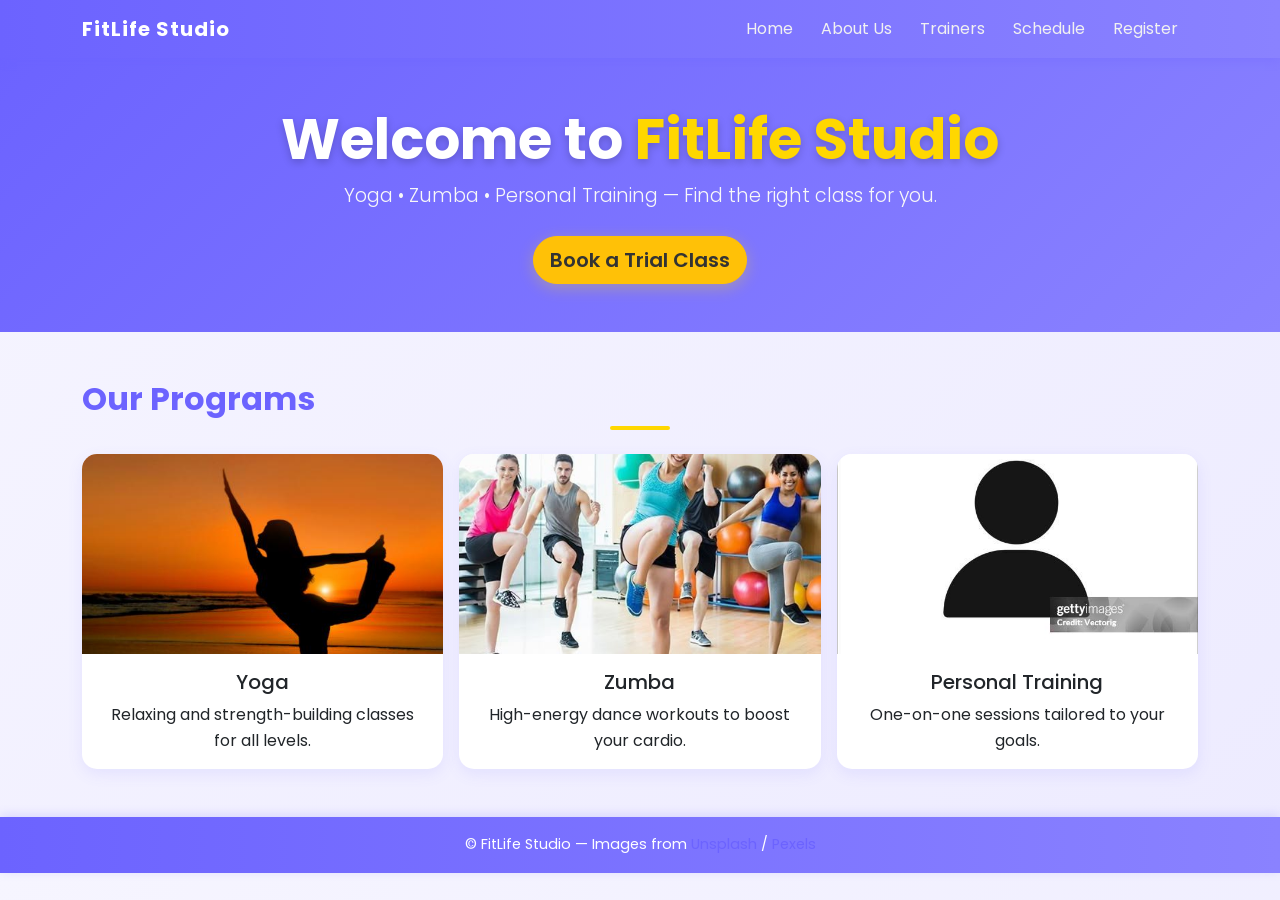
<file: index.html>
<!doctype html>
<html lang="en">
<head>
  <meta charset="UTF-8">
  <meta name="viewport" content="width=device-width, initial-scale=1.0">
  <title>FitLife Studio</title>

  <!-- Google Fonts -->
  <link href="https://fonts.googleapis.com/css2?family=Poppins:wght@400;600;700&display=swap" rel="stylesheet">

  <!-- Bootstrap -->
  <link href="https://cdn.jsdelivr.net/npm/bootstrap@5.3.0/dist/css/bootstrap.min.css" rel="stylesheet">

  <!-- Custom CSS -->
  <link rel="stylesheet" href="css/style.css">
</head>

<body class="home-page">
  <!-- Navbar -->
  <nav class="navbar navbar-expand-lg navbar-dark bg-primary">
    <div class="container">
      <a class="navbar-brand fw-bold" href="index.html">FitLife Studio</a>
      <button class="navbar-toggler" type="button" data-bs-toggle="collapse" data-bs-target="#navmenu" aria-controls="navmenu" aria-expanded="false" aria-label="Toggle navigation">
        <span class="navbar-toggler-icon"></span>
      </button>

      <div class="collapse navbar-collapse" id="navmenu">
        <ul class="navbar-nav ms-auto">
          <li class="nav-item"><a class="nav-link active" href="index.html">Home</a></li>
          <li class="nav-item"><a class="nav-link" href="about.html">About Us</a></li>
          <li class="nav-item"><a class="nav-link" href="trainers.html">Trainers</a></li>
          <li class="nav-item"><a class="nav-link" href="schedule.html">Schedule</a></li>
          <li class="nav-item"><a class="nav-link" href="register.html">Register</a></li>
        </ul>
      </div>
    </div>
  </nav>

  <!-- Hero Section -->
  <header class="hero-section text-center text-white py-5" 
          style="background: linear-gradient(135deg, #6C63FF, #8A82FF); color: #fff; padding: 100px 20px;">
    <div class="container">
      <h1 class="display-4 fw-bold" style="text-shadow: 0 3px 8px rgba(0,0,0,0.2);">
        Welcome to <span style="color: #FFD700;">FitLife Studio</span>
      </h1>
      <p class="lead mb-4" style="font-size: 1.2rem; color: #f8f8f8;">
        Yoga • Zumba • Personal Training — Find the right class for you.
      </p>
      <a href="register.html" class="btn btn-warning btn-lg fw-semibold" 
         style="border-radius: 30px; color: #333; box-shadow: 0 4px 15px rgba(255,215,0,0.3);">
        Book a Trial Class
      </a>
    </div>
  </header>

  <!-- Programs Section -->
  <main class="container my-5">
    <h2 class="mb-4">Our Programs</h2>
    <div class="row g-3">
      <div class="col-md-4">
        <div class="card h-100">
          <img src="images/yoga.jpg" class="card-img-top" alt="Yoga class">
          <div class="card-body">
            <h5 class="card-title">Yoga</h5>
            <p class="card-text">Relaxing and strength-building classes for all levels.</p>
          </div>
        </div>
      </div>
      <div class="col-md-4">
        <div class="card h-100">
          <img src="images/zumba.jpg" class="card-img-top" alt="Zumba class">
          <div class="card-body">
            <h5 class="card-title">Zumba</h5>
            <p class="card-text">High-energy dance workouts to boost your cardio.</p>
          </div>
        </div>
      </div>
      <div class="col-md-4">
        <div class="card h-100">
          <img src="images/personal.jpg" class="card-img-top" alt="Personal training">
          <div class="card-body">
            <h5 class="card-title">Personal Training</h5>
            <p class="card-text">One-on-one sessions tailored to your goals.</p>
          </div>
        </div>
      </div>
    </div>
  </main>

  <!-- Footer -->
  <footer class="text-center py-3 bg-light">
    © FitLife Studio — Images from 
    <a href="https://unsplash.com" target="_blank" style="color: #6C63FF; text-decoration: none;">Unsplash</a> / 
    <a href="https://pexels.com" target="_blank" style="color: #6C63FF; text-decoration: none;">Pexels</a>
  </footer>

  <!-- Bootstrap JS (Required for Navbar to Work) -->
  <script src="https://cdn.jsdelivr.net/npm/bootstrap@5.3.0/dist/js/bootstrap.bundle.min.js"></script>
</body>
</html>
</file>
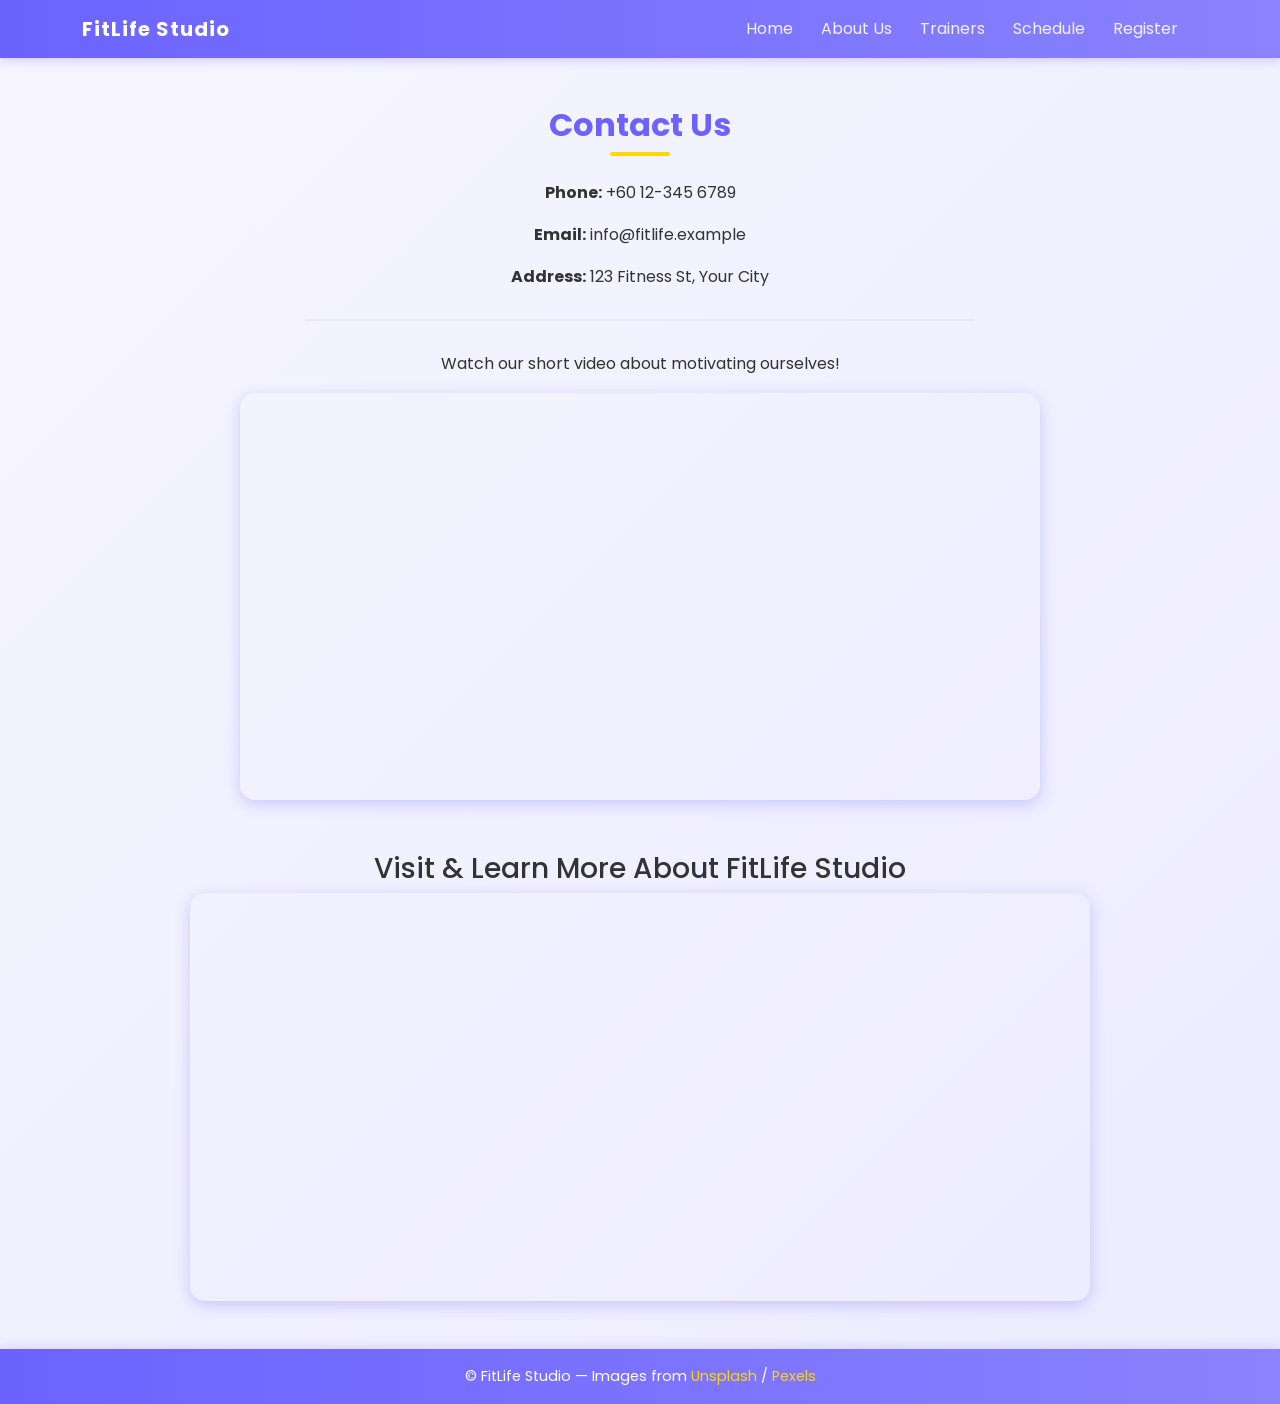
<file: contact.html>
<!doctype html>
<html lang="en">
<head>
  <meta charset="UTF-8">
  <meta name="viewport" content="width=device-width, initial-scale=1.0">
  <title>FitLife Studio - Contact Us</title>

  <!-- Google Fonts -->
  <link href="https://fonts.googleapis.com/css2?family=Poppins:wght@400;600;700&display=swap" rel="stylesheet">

  <!-- Bootstrap -->
  <link href="https://cdn.jsdelivr.net/npm/bootstrap@5.3.0/dist/css/bootstrap.min.css" rel="stylesheet">

  <!-- Custom CSS -->
  <link rel="stylesheet" href="css/style.css">
</head>
<body>
  <!-- Navigation Bar -->
  <nav class="navbar navbar-expand-lg navbar-dark bg-primary">
  <div class="container">
    <a class="navbar-brand" href="index.html">FitLife Studio</a>
    <button class="navbar-toggler" type="button" data-bs-toggle="collapse" data-bs-target="#navmenu">
      <span class="navbar-toggler-icon"></span>
    </button>
    <div id="navmenu" class="collapse navbar-collapse">
      <ul class="navbar-nav ms-auto">
        <li class="nav-item"><a class="nav-link" href="index.html">Home</a></li>
        <li class="nav-item"><a class="nav-link" href="about.html">About Us</a></li>
        <li class="nav-item"><a class="nav-link active" href="trainers.html">Trainers</a></li>
        <li class="nav-item"><a class="nav-link" href="schedule.html">Schedule</a></li>
        <li class="nav-item"><a class="nav-link" href="register.html">Register</a></li>
      </ul>
    </div>
  </div>
</nav>


  <!-- Main Content -->
  <main class="container my-5 text-center">
    <h2>Contact Us</h2>
    <p><strong>Phone:</strong> +60 12-345 6789</p>
    <p><strong>Email:</strong> info@fitlife.example</p>
    <p><strong>Address:</strong> 123 Fitness St, Your City</p>

    <hr style="width:60%; margin: 30px auto; border: 1px solid rgba(108,99,255,0.3);">

    <p>Watch our short video about motivating ourselves!</p>

    <!-- YouTube Video -->
    <div class="video-container" style="max-width:800px; margin:auto; border-radius:15px; overflow:hidden; box-shadow:0 4px 15px rgba(108,99,255,0.3);">
      <iframe 
        width="100%" 
        height="400" 
        src="https://www.youtube.com/embed/DHWEqlG7DI0?si=nvpFpxOe62qZ7cma" 
        title="YouTube video player" 
        frameborder="0" 
        allow="accelerometer; autoplay; clipboard-write; encrypted-media; gyroscope; picture-in-picture; web-share" 
        referrerpolicy="strict-origin-when-cross-origin" 
        allowfullscreen>
      </iframe>
    </div>

    <br><br>

    <h3>Visit & Learn More About FitLife Studio</h3>

    <!-- Google Map -->
    <div class="map-container" style="border-radius:15px; overflow:hidden; box-shadow:0 4px 15px rgba(108,99,255,0.3); max-width:900px; margin:auto;">
      <iframe
        src="https://www.google.com/maps/embed?pb=!1m18!1m12!1m3!1d3972.5682537715657!2d100.274609!3d5.329826300000004!2m3!1f0!2f0!3f0!3m2!1i1024!2i768!4f13.1!3m3!1m2!1s0x304ac13a6e4ac78f%3A0xb7b89b82c0b0f796!2sOneFit%20Fitness%20Studio%20-%20Bayan%20Lepas!5e0!3m2!1sen!2smy!4v1762962706869!5m2!1sen!2smy"
        width="100%"
        height="400"
        style="border:0;"
        allowfullscreen=""
        loading="lazy"
        referrerpolicy="no-referrer-when-downgrade">
      </iframe>
    </div>
  </main>

  <!-- Footer -->
  <footer class="text-center py-3">
    © FitLife Studio — Images from 
    <a href="https://unsplash.com" target="_blank" style="color: #FFD700; text-decoration: none;">Unsplash</a> / 
    <a href="https://pexels.com" target="_blank" style="color: #FFD700; text-decoration: none;">Pexels</a>
  </footer>

  <!-- Bootstrap JS -->
  <script src="https://cdn.jsdelivr.net/npm/bootstrap@5.3.2/dist/js/bootstrap.bundle.min.js"></script>
</body>
</html>
</file>
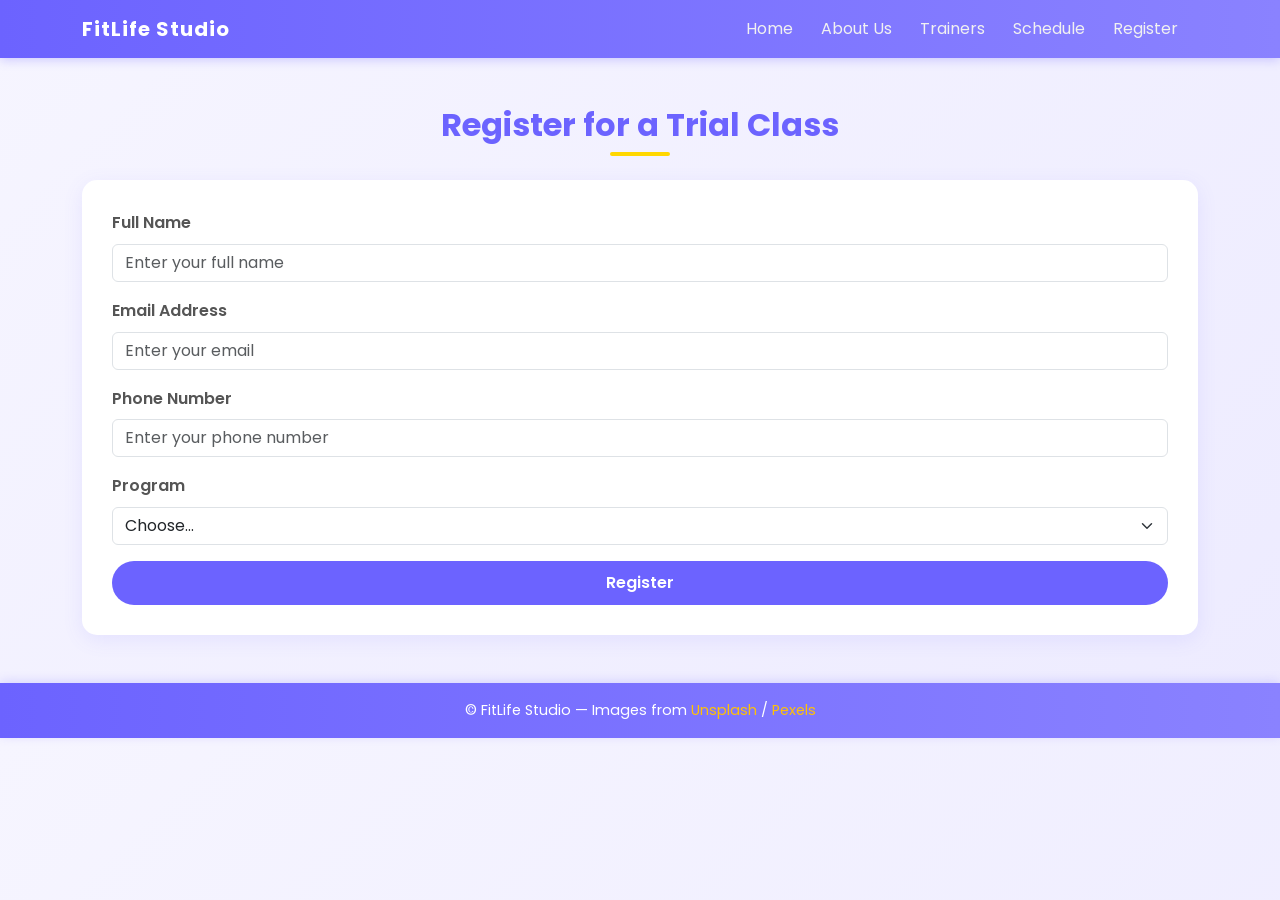
<file: register.html>
<!doctype html>
<html lang="en">
<head>
  <meta charset="UTF-8">
  <meta name="viewport" content="width=device-width, initial-scale=1.0">
  <title>FitLife Studio</title>

  <!-- Google Fonts -->
  <link href="https://fonts.googleapis.com/css2?family=Poppins:wght@400;600;700&display=swap" rel="stylesheet">

  <!-- Bootstrap -->
  <link href="https://cdn.jsdelivr.net/npm/bootstrap@5.3.0/dist/css/bootstrap.min.css" rel="stylesheet">

  <!-- Custom CSS -->
  <link rel="stylesheet" href="css/style.css">
</head>

<body>
  <!-- ✅ Navbar -->
  <nav class="navbar navbar-expand-lg navbar-dark bg-primary">
  <div class="container">
    <a class="navbar-brand" href="index.html">FitLife Studio</a>
    <button class="navbar-toggler" type="button" data-bs-toggle="collapse" data-bs-target="#navmenu">
      <span class="navbar-toggler-icon"></span>
    </button>
    <div id="navmenu" class="collapse navbar-collapse">
      <ul class="navbar-nav ms-auto">
        <li class="nav-item"><a class="nav-link" href="index.html">Home</a></li>
        <li class="nav-item"><a class="nav-link" href="about.html">About Us</a></li>
        <li class="nav-item"><a class="nav-link active" href="trainers.html">Trainers</a></li>
        <li class="nav-item"><a class="nav-link" href="schedule.html">Schedule</a></li>
        <li class="nav-item"><a class="nav-link" href="register.html">Register</a></li>
      </ul>
    </div>
  </div>
</nav>


  <!-- ✅ Main Content -->
  <main class="container my-5">
    <h2 class="text-center mb-4">Register for a Trial Class</h2>

    <form id="regForm" class="needs-validation" novalidate>
      <div class="mb-3">
        <label for="fullName" class="form-label">Full Name</label>
        <input type="text" id="fullName" class="form-control" required minlength="3" placeholder="Enter your full name">
        <div class="invalid-feedback">Please enter your name (min 3 characters).</div>
      </div>

      <div class="mb-3">
        <label for="email" class="form-label">Email Address</label>
        <input type="email" id="email" class="form-control" required placeholder="Enter your email">
        <div class="invalid-feedback">Please provide a valid email.</div>
      </div>

      <div class="mb-3">
        <label for="phone" class="form-label">Phone Number</label>
        <input type="tel" id="phone" class="form-control" required pattern="^[0-9+()\-\s]{7,20}$" placeholder="Enter your phone number">
        <div class="invalid-feedback">Please enter a valid phone number.</div>
      </div>

      <div class="mb-3">
        <label for="program" class="form-label">Program</label>
        <select id="program" class="form-select" required>
          <option value="">Choose...</option>
          <option>Yoga</option>
          <option>Zumba</option>
          <option>Personal Training</option>
        </select>
        <div class="invalid-feedback">Please select a program.</div>
      </div>

      <button type="submit" class="btn btn-primary w-100">Register</button>
    </form>
  </main>

  <!-- ✅ Success Modal -->
  <div class="modal fade" id="successModal" tabindex="-1" aria-labelledby="successModalLabel" aria-hidden="true">
    <div class="modal-dialog modal-dialog-centered">
      <div class="modal-content">
        <div class="modal-header bg-success text-white">
          <h5 class="modal-title" id="successModalLabel">Registration Successful 🎉</h5>
          <button type="button" class="btn-close" data-bs-dismiss="modal" aria-label="Close"></button>
        </div>
        <div class="modal-body text-center">
          <p>Thank you for registering with <strong>FitLife Studio</strong>!</p>
          <p>Our team will contact you soon for confirmation.</p>
        </div>
        <div class="modal-footer">
          <button class="btn btn-success" data-bs-dismiss="modal">Close</button>
        </div>
      </div>
    </div>
  </div>

  <!-- ✅ Footer -->
  <footer class="text-center py-3 bg-primary text-white mt-5">
    © FitLife Studio — Images from 
    <a href="https://unsplash.com" target="_blank" class="text-warning text-decoration-none">Unsplash</a> / 
    <a href="https://pexels.com" target="_blank" class="text-warning text-decoration-none">Pexels</a>
  </footer>

  <!-- Bootstrap JS -->
  <script src="https://cdn.jsdelivr.net/npm/bootstrap@5.3.2/dist/js/bootstrap.bundle.min.js"></script>

  <!-- ✅ JavaScript Validation -->
  <script>
    document.getElementById("regForm").addEventListener("submit", function(event) {
      event.preventDefault(); // stop page reload
      const form = event.target;

      // check if form is valid using Bootstrap's built-in validation
      if (!form.checkValidity()) {
        event.stopPropagation();
        form.classList.add("was-validated");
      } else {
        // show success modal
        const modal = new bootstrap.Modal(document.getElementById("successModal"));
        modal.show();
        form.reset();
        form.classList.remove("was-validated");
      }
    });
  </script>
</body>
</html>
</file>
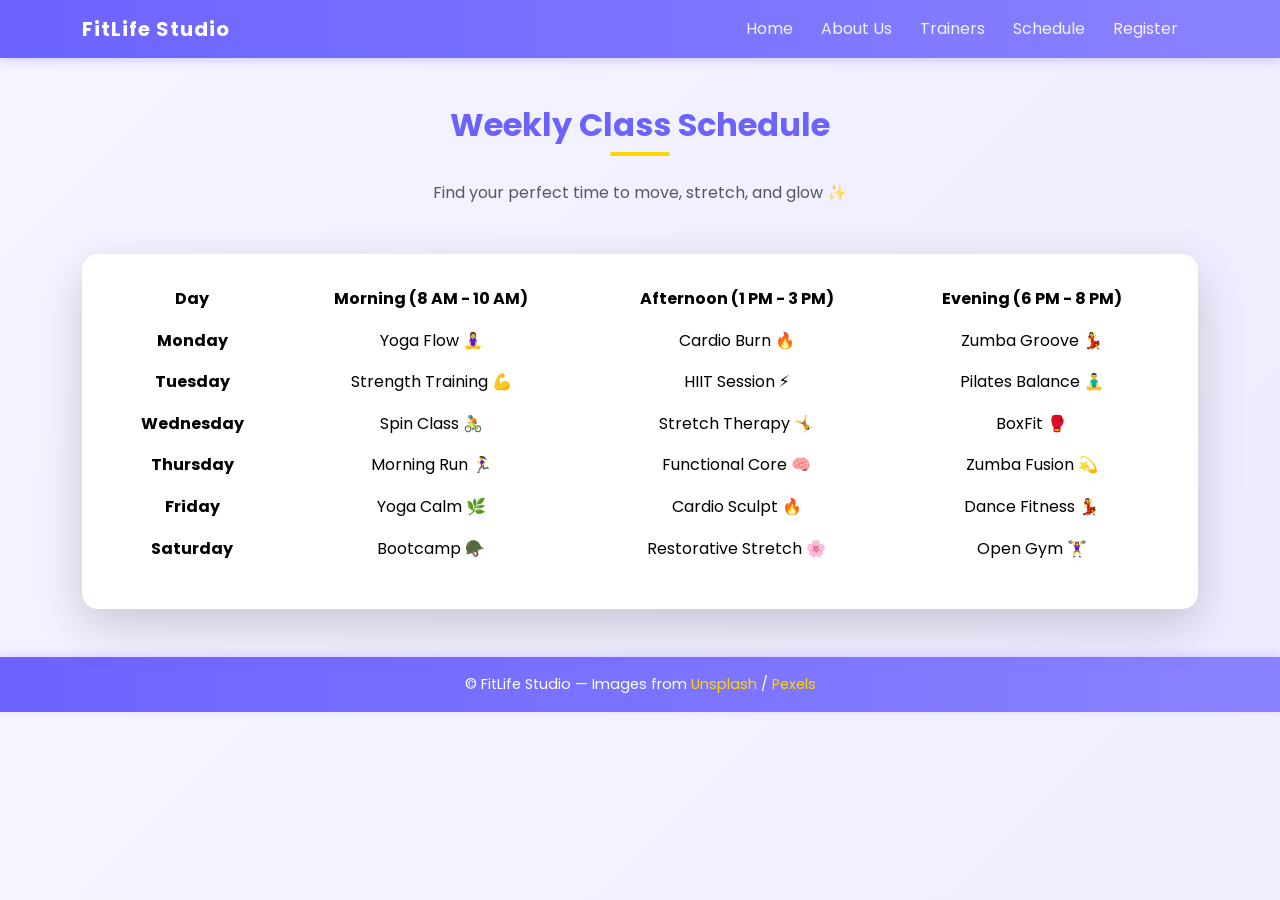
<file: schedule.html>
<!DOCTYPE html>
<html lang="en">
<head>
  <meta charset="UTF-8">
  <meta name="viewport" content="width=device-width, initial-scale=1.0">
  <title>FitLife Studio</title>

  <!-- Google Fonts -->
  <link href="https://fonts.googleapis.com/css2?family=Poppins:wght@400;600;700&display=swap" rel="stylesheet">

  <!-- Bootstrap -->
  <link href="https://cdn.jsdelivr.net/npm/bootstrap@5.3.0/dist/css/bootstrap.min.css" rel="stylesheet">

  <!-- Custom CSS -->
  <link rel="stylesheet" href="css/style.css">
</head>

<body>

  <!-- Navbar -->
  <nav class="navbar navbar-expand-lg navbar-dark bg-primary">
  <div class="container">
    <a class="navbar-brand" href="index.html">FitLife Studio</a>
    <button class="navbar-toggler" type="button" data-bs-toggle="collapse" data-bs-target="#navmenu">
      <span class="navbar-toggler-icon"></span>
    </button>
    <div id="navmenu" class="collapse navbar-collapse">
      <ul class="navbar-nav ms-auto">
        <li class="nav-item"><a class="nav-link" href="index.html">Home</a></li>
        <li class="nav-item"><a class="nav-link" href="about.html">About Us</a></li>
        <li class="nav-item"><a class="nav-link active" href="trainers.html">Trainers</a></li>
        <li class="nav-item"><a class="nav-link" href="schedule.html">Schedule</a></li>
        <li class="nav-item"><a class="nav-link" href="register.html">Register</a></li>
      </ul>
    </div>
  </div>
</nav>


  <!-- Schedule Section -->
  <section class="schedule-section py-5">
    <div class="container text-center">
      <h2 class="mb-4">Weekly Class Schedule</h2>
      <p class="text-muted mb-5">Find your perfect time to move, stretch, and glow ✨</p>

      <div class="card shadow-lg p-4 rounded-4">
        <div class="table-responsive">
          <table class="table table-borderless align-middle">
            <thead>
              <tr class="table-header">
                <th>Day</th>
                <th>Morning (8 AM - 10 AM)</th>
                <th>Afternoon (1 PM - 3 PM)</th>
                <th>Evening (6 PM - 8 PM)</th>
              </tr>
            </thead>
            <tbody>
              <tr>
                <td><strong>Monday</strong></td>
                <td>Yoga Flow 🧘‍♀️</td>
                <td>Cardio Burn 🔥</td>
                <td>Zumba Groove 💃</td>
              </tr>
              <tr>
                <td><strong>Tuesday</strong></td>
                <td>Strength Training 💪</td>
                <td>HIIT Session ⚡</td>
                <td>Pilates Balance 🧘‍♂️</td>
              </tr>
              <tr>
                <td><strong>Wednesday</strong></td>
                <td>Spin Class 🚴</td>
                <td>Stretch Therapy 🤸</td>
                <td>BoxFit 🥊</td>
              </tr>
              <tr>
                <td><strong>Thursday</strong></td>
                <td>Morning Run 🏃‍♀️</td>
                <td>Functional Core 🧠</td>
                <td>Zumba Fusion 💫</td>
              </tr>
              <tr>
                <td><strong>Friday</strong></td>
                <td>Yoga Calm 🌿</td>
                <td>Cardio Sculpt 🔥</td>
                <td>Dance Fitness 💃</td>
              </tr>
              <tr>
                <td><strong>Saturday</strong></td>
                <td>Bootcamp 🪖</td>
                <td>Restorative Stretch 🌸</td>
                <td>Open Gym 🏋️‍♀️</td>
              </tr>
            </tbody>
          </table>
        </div>
      </div>
    </div>
  </section>

  <!-- Footer -->
 <footer class="text-center py-3">
  © FitLife Studio — Images from 
  <a href="https://unsplash.com" target="_blank" style="color: #FFD700; text-decoration: none;">Unsplash</a> / 
  <a href="https://pexels.com" target="_blank" style="color: #FFD700; text-decoration: none;">Pexels</a>
</footer>


  <script src="https://cdn.jsdelivr.net/npm/bootstrap@5.3.0/dist/js/bootstrap.bundle.min.js"></script>
</body>
</html>
</file>
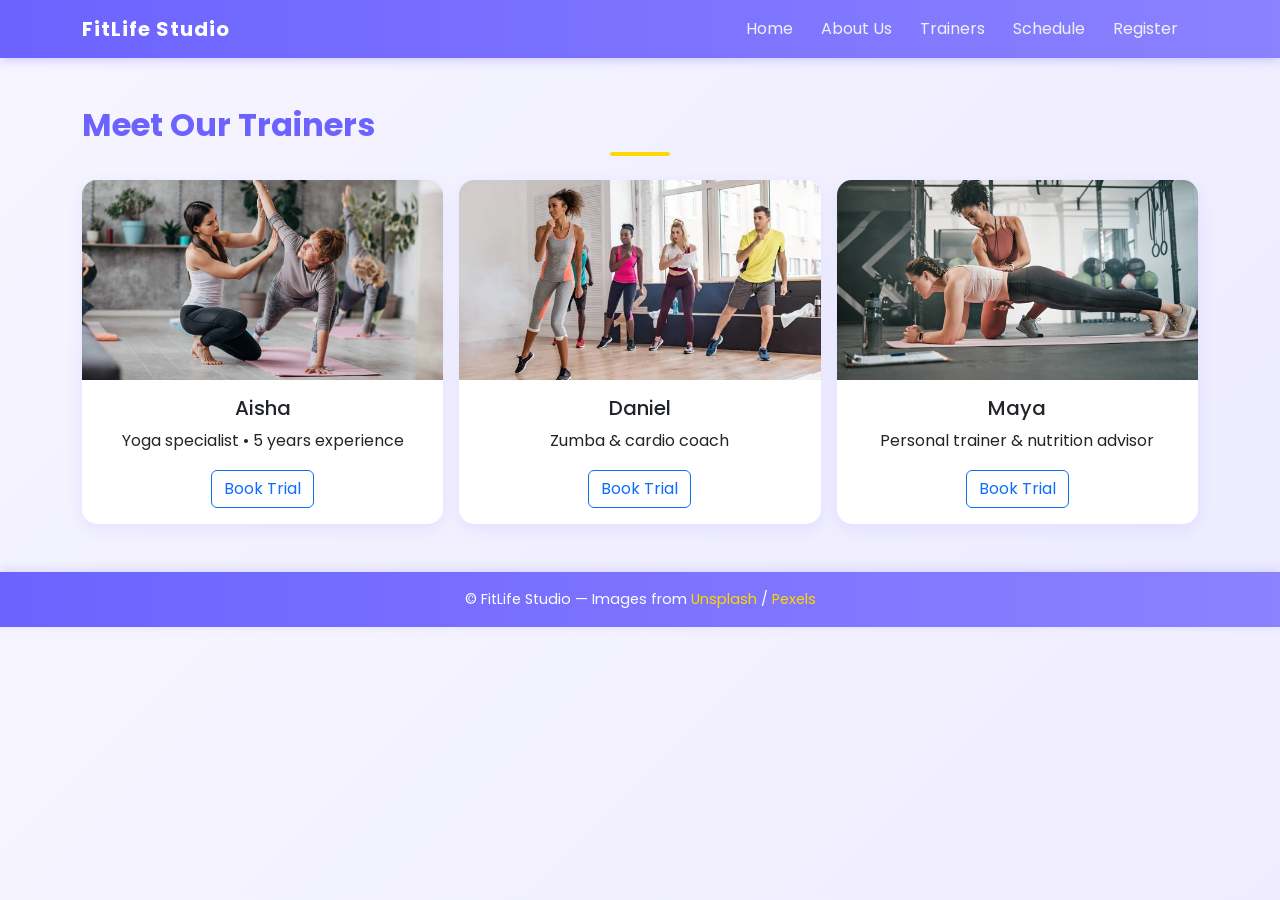
<file: trainers.html>
<!doctype html>
<html lang="en">
<head>
  <meta charset="UTF-8">
  <meta name="viewport" content="width=device-width, initial-scale=1.0">
  <title>FitLife Studio</title>

  <!-- Google Fonts -->
  <link href="https://fonts.googleapis.com/css2?family=Poppins:wght@400;600;700&display=swap" rel="stylesheet">

  <!-- Bootstrap -->
  <link href="https://cdn.jsdelivr.net/npm/bootstrap@5.3.0/dist/css/bootstrap.min.css" rel="stylesheet">

  <!-- Custom CSS -->
  <link rel="stylesheet" href="css/style.css">
</head>

<body>
  <!-- Navbar same as index -->
 <nav class="navbar navbar-expand-lg navbar-dark bg-primary">
  <div class="container">
    <a class="navbar-brand" href="index.html">FitLife Studio</a>
    <button class="navbar-toggler" type="button" data-bs-toggle="collapse" data-bs-target="#navmenu">
      <span class="navbar-toggler-icon"></span>
    </button>
    <div id="navmenu" class="collapse navbar-collapse">
      <ul class="navbar-nav ms-auto">
        <li class="nav-item"><a class="nav-link" href="index.html">Home</a></li>
        <li class="nav-item"><a class="nav-link" href="about.html">About Us</a></li>
        <li class="nav-item"><a class="nav-link active" href="trainers.html">Trainers</a></li>
        <li class="nav-item"><a class="nav-link" href="schedule.html">Schedule</a></li>
        <li class="nav-item"><a class="nav-link" href="register.html">Register</a></li>
      </ul>
    </div>
  </div>
</nav>


  <main class="container my-5">
    <h2 class="mb-4">Meet Our Trainers</h2>
    <div class="row g-3">
      <!-- Trainer card 1 -->
      <div class="col-sm-6 col-lg-4">
        <div class="card h-100">
          <img src="images/trainer1.jpg" class="card-img-top" alt="Trainer A">
          <div class="card-body">
            <h5 class="card-title">Aisha</h5>
            <p class="card-text">Yoga specialist • 5 years experience</p>
            <a href="register.html?program=Yoga" class="btn btn-outline-primary">Book Trial</a>
          </div>
        </div>
      </div>

      <!-- Trainer card 2 -->
      <div class="col-sm-6 col-lg-4">
        <div class="card h-100">
          <img src="images/trainer2.jpg" class="card-img-top" alt="Trainer B">
          <div class="card-body">
            <h5 class="card-title">Daniel</h5>
            <p class="card-text">Zumba & cardio coach</p>
            <a href="register.html?program=Zumba" class="btn btn-outline-primary">Book Trial</a>
          </div>
        </div>
      </div>

      <!-- Trainer card 3 -->
      <div class="col-sm-6 col-lg-4">
        <div class="card h-100">
          <img src="images/trainer3.jpg" class="card-img-top" alt="Trainer C">
          <div class="card-body">
            <h5 class="card-title">Maya</h5>
            <p class="card-text">Personal trainer & nutrition advisor</p>
            <a href="register.html?program=Personal" class="btn btn-outline-primary">Book Trial</a>
          </div>
        </div>
      </div>
    </div>
  </main>

  <footer class="text-center py-3">
  © FitLife Studio — Images from 
  <a href="https://unsplash.com" target="_blank" style="color: #FFD700; text-decoration: none;">Unsplash</a> / 
  <a href="https://pexels.com" target="_blank" style="color: #FFD700; text-decoration: none;">Pexels</a>
</footer>


  <script src="https://cdn.jsdelivr.net/npm/bootstrap@5.3.2/dist/js/bootstrap.bundle.min.js"></script>
  <script src="js/main.js"></script>
</body>
</html>
</file>
<file: css/style.css>
/* ------------------------------
   🌸 FitLife Studio - Premium Styles (Restored & Updated)
   ------------------------------ */

/* General Reset & Fonts */
body {
  font-family: 'Poppins', system-ui, -apple-system, "Segoe UI", Roboto, "Helvetica Neue", Arial, sans-serif;
  font-size: 16px;
  color: #333;
  background: linear-gradient(135deg, #F6F5FF, #EDEBFF);
  line-height: 1.6;
  scroll-behavior: smooth;
  margin: 0;
  padding: 0;
}

/* Navbar */
.navbar {
  background: linear-gradient(90deg, #6C63FF, #8A82FF);
  box-shadow: 0 2px 10px rgba(108, 99, 255, 0.3);
}
.navbar-brand {
  font-weight: 700;
  color: #fff !important;
  letter-spacing: 1px;
}
.nav-link {
  color: #f1f1f1 !important;
  margin-right: 12px;
  transition: 0.3s;
}
.nav-link:hover {
  color: #FFD700 !important;
  text-shadow: 0 0 10px rgba(255, 215, 0, 0.6);
}

/* Hero Section */
.hero {
  background: linear-gradient(rgba(108, 99, 255, 0.7), rgba(108, 99, 255, 0.6)),
              url('https://images.pexels.com/photos/1552242/pexels-photo-1552242.jpeg') center/cover no-repeat;
  height: 90vh;
  display: flex;
  align-items: center;
  justify-content: center;
  color: white;
  text-align: center;
  padding: 20px;
  animation: fadeIn 1s ease-in-out;
}
.hero h1 {
  font-size: 3rem;
  font-weight: 800;
  color: #fff;
}
.hero p {
  font-size: 1.2rem;
  color: #f9f9f9;
  margin-top: 10px;
}
.hero .btn {
  background-color: #FFD700;
  color: #333;
  border: none;
  padding: 12px 28px;
  border-radius: 30px;
  font-weight: 600;
  transition: 0.3s;
  box-shadow: 0 4px 15px rgba(255, 215, 0, 0.4);
}
.hero .btn:hover {
  background-color: #ffcc00;
  transform: translateY(-3px);
}

/* Section Titles */
h2 {
  color: #6C63FF;
  font-weight: 700;
  margin-bottom: 1.5rem;
  position: relative;
}
h2::after {
  content: "";
  display: block;
  width: 60px;
  height: 4px;
  background-color: #FFD700;
  border-radius: 2px;
  margin: 8px auto 0;
}

/* Cards */
.card {
  border: none;
  border-radius: 15px;
  transition: transform 0.3s ease, box-shadow 0.3s ease;
  background-color: #fff;
  box-shadow: 0 5px 15px rgba(108, 99, 255, 0.1);
}
.card:hover {
  transform: translateY(-8px);
  box-shadow: 0 10px 25px rgba(108, 99, 255, 0.2);
}
.card-img-top {
  object-fit: cover;
  height: 200px;
  border-top-left-radius: 15px;
  border-top-right-radius: 15px;
}
.card-body {
  text-align: center;
}

/* Buttons */
.btn-primary {
  background-color: #6C63FF;
  border: none;
  border-radius: 25px;
  font-weight: 600;
  padding: 10px 20px;
  transition: all 0.3s;
}
.btn-primary:hover {
  background-color: #5b55e2;
  transform: translateY(-2px);
}

/* Schedule Table (Aesthetic Style) */
.schedule-table {
  width: 100%;
  border-collapse: separate;
  border-spacing: 0;
  background: #fff;
  border-radius: 15px;
  overflow: hidden;
  box-shadow: 0 5px 15px rgba(108, 99, 255, 0.15);
}
.schedule-table th {
  background: linear-gradient(90deg, #6C63FF, #8A82FF);
  color: white;
  padding: 15px;
  text-align: center;
  font-weight: 600;
}
.schedule-table td {
  padding: 15px;
  text-align: center;
  border-bottom: 1px solid #eee;
}
.schedule-table tr:hover {
  background-color: #f9f7ff;
  transition: 0.3s;
}

/* Forms (for register.html) */
form {
  background-color: #fff;
  padding: 30px;
  border-radius: 15px;
  box-shadow: 0 5px 20px rgba(108, 99, 255, 0.1);
  transition: 0.3s;
}
form:hover {
  box-shadow: 0 8px 25px rgba(108, 99, 255, 0.15);
}
form label {
  font-weight: 600;
  color: #555;
}
form input, form select {
  border-radius: 10px;
  border: 1px solid #ccc;
  padding: 10px;
  width: 100%;
}
form button {
  background-color: #6C63FF;
  border: none;
  border-radius: 25px;
  padding: 10px 20px;
  color: #fff;
  font-weight: 600;
  transition: background 0.3s, transform 0.2s;
}
form button:hover {
  background-color: #5b55e2;
  transform: translateY(-2px);
}

/* Footer */
footer {
  background: linear-gradient(90deg, #6C63FF, #8A82FF);
  color: #fff;
  font-size: 0.9rem;
  padding: 15px 0;
  text-align: center;
  box-shadow: 0 -2px 10px rgba(108, 99, 255, 0.2);
}

/* Animations */
@keyframes fadeIn {
  from { opacity: 0; transform: translateY(15px); }
  to { opacity: 1; transform: translateY(0); }
}

/* Responsive Design */
@media (max-width: 768px) {
  .hero h1 {
    font-size: 2.2rem;
  }
  .hero p {
    font-size: 1rem;
  }
  .card-img-top {
    height: 160px;
  }
}
</file>
